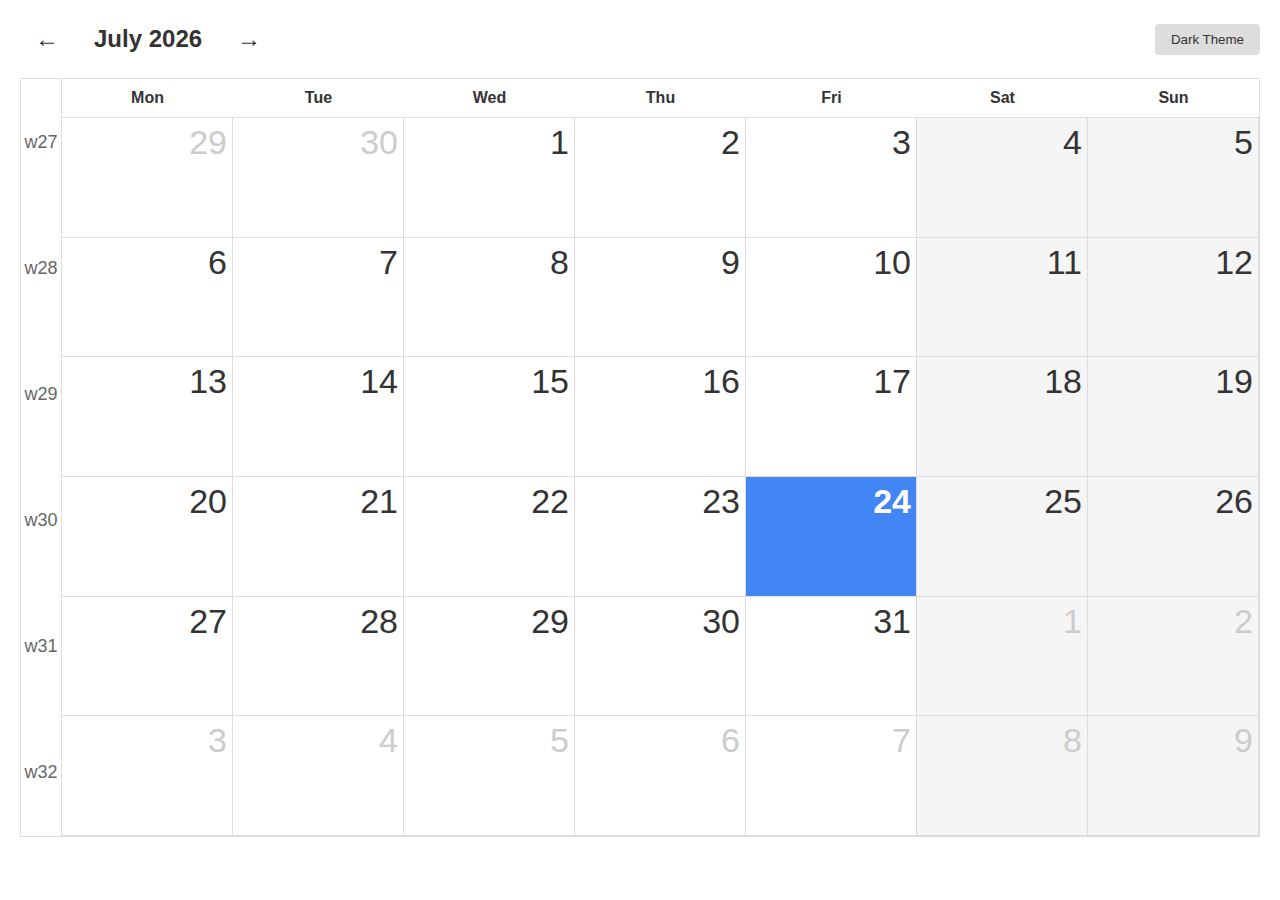
<file: index.html>
<!DOCTYPE html>
<html lang="pl">
<head>
    <meta charset="UTF-8">
    <meta name="viewport" content="width=device-width, initial-scale=1.0">
    <title>Kalendarz</title>
    <link rel="stylesheet" href="style.css">
</head>
<body>
    <div class="calendar-container" id="calendar-container">
        <div class="header">
            <div class="month-navigation">
                <button class="nav-button" id="prev-month">←</button>
                <div class="month-title" id="month-title">January 2023</div>
                <button class="nav-button" id="next-month">→</button>
            </div>
            <button class="theme-toggle" id="theme-toggle">Dark Theme</button>
        </div>
        
        <div class="calendar">
            <div class="week-numbers" id="week-numbers"></div>
            <div class="days-container">
                <div class="days-header">
                    <div class="day-header">Mon</div>
                    <div class="day-header">Tue</div>
                    <div class="day-header">Wed</div>
                    <div class="day-header">Thu</div>
                    <div class="day-header">Fri</div>
                    <div class="day-header">Sat</div>
                    <div class="day-header">Sun</div>
                </div>
                <div class="weeks" id="weeks"></div>
            </div>
        </div>
    </div>

    <script src="script.js"></script>
</body>
</html>
</file>
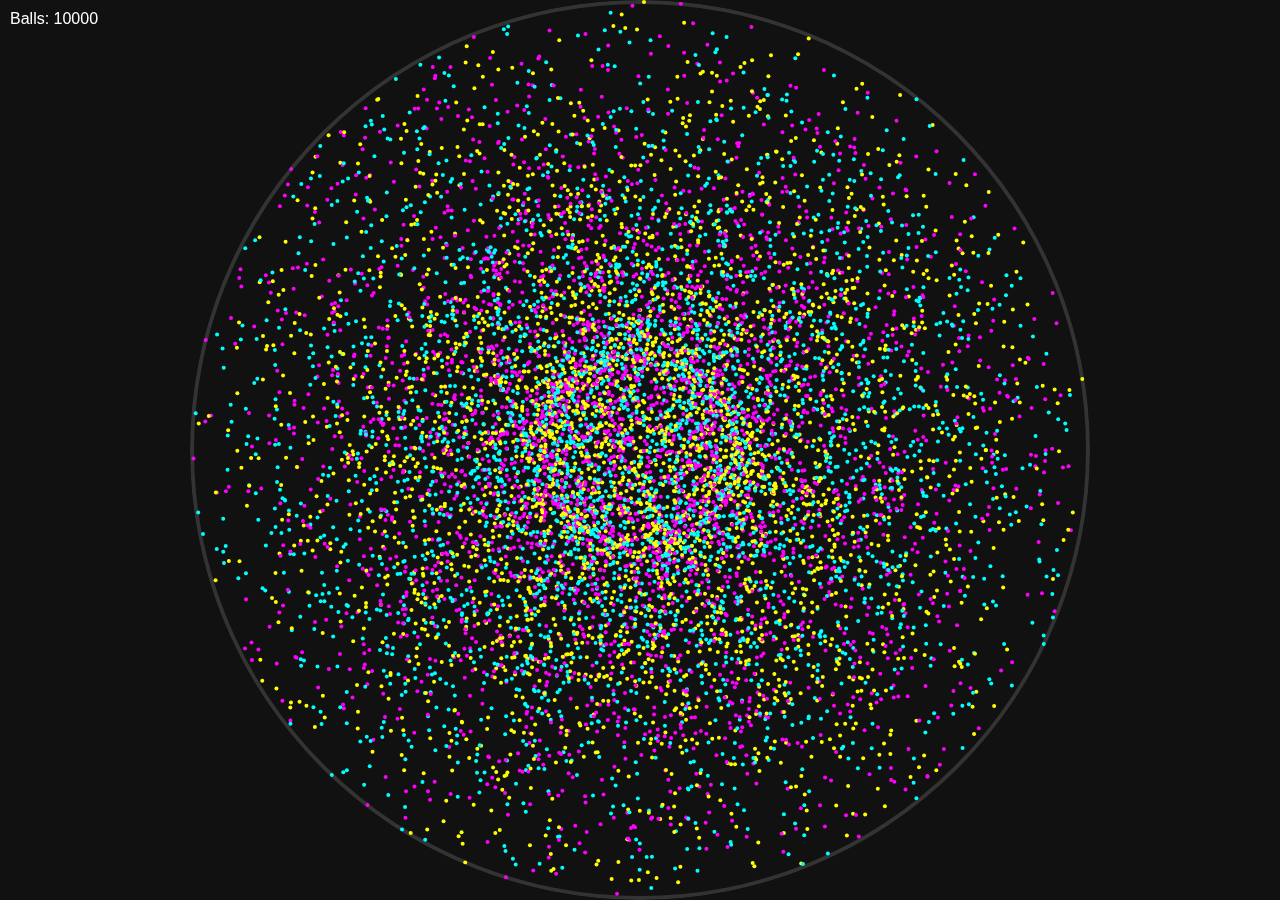
<file: ParticleSim v2.html>
<!DOCTYPE html>
<html lang="pl">
<head>
    <meta charset="UTF-8">
    <meta name="viewport" content="width=device-width, initial-scale=1.0">
    <title>instant</title>
    <style>
        body { 
            margin: 0; 
            display: flex; 
            justify-content: center; 
            align-items: center; 
            height: 100vh; 
            background-color: #111;
            overflow: hidden;
        }
        #container {
            position: relative;
            width: 100vmin;
            height: 100vmin;
        }
        canvas { 
            display: block;
            border-radius: 50%;
        }
        .counter {
            position: fixed;
            top: 10px;
            left: 10px;
            color: white;
            font-family: Arial, sans-serif;
            font-size: 16px;
        }
    </style>
</head>
<body>
    <div class="counter" id="ballCounter">Balls: 10000</div>
    <div id="container">
        <canvas id="gameCanvas"></canvas>
    </div>
    <script>
        const container = document.getElementById("container");
        const canvas = document.getElementById("gameCanvas");
        const ctx = canvas.getContext("2d");
        const ballCounter = document.getElementById("ballCounter");

        const MAX_BALLS = 10000;
        let circleRadius;
        let balls = [];

        function setupCanvas() {
            const size = Math.min(window.innerHeight, window.innerWidth);
            circleRadius = size / 2;
            
            container.style.width = `${size}px`;
            container.style.height = `${size}px`;
            
            canvas.width = size;
            canvas.height = size;
            
            drawCircleBorder();
        }

        function drawCircleBorder() {
            ctx.beginPath();
            ctx.arc(circleRadius, circleRadius, circleRadius - 2, 0, Math.PI * 2);
            ctx.strokeStyle = '#333';
            ctx.lineWidth = 4;
            ctx.stroke();
            ctx.closePath();
        }

        function createAllBalls() {
            for (let i = 0; i < MAX_BALLS; i++) {
                const speed = 3;
                const angle = Math.random() * Math.PI * 2;
                
                const randomRadius = Math.random() * (circleRadius * 0.8);
                const randomAngle = Math.random() * Math.PI * 2;
                const x = circleRadius + Math.cos(randomAngle) * randomRadius;
                const y = circleRadius + Math.sin(randomAngle) * randomRadius;
                
                balls.push({
                    x: x,
                    y: y,
                    radius: 2,
                    speed: speed,
                    dx: Math.cos(angle) * speed,
                    dy: Math.sin(angle) * speed,
                    color: getRandomColor()
                });
            }
            requestAnimationFrame(update);
        }

        function getRandomColor() {
            const colors = ['#ff0', '#f0f', '#0ff' ];
            return colors[Math.floor(Math.random() * colors.length)];
        }

        function update() {
            ctx.clearRect(0, 0, canvas.width, canvas.height);
            drawCircleBorder();
            
            balls.forEach(ball => {
                ball.x += ball.dx;
                ball.y += ball.dy;
                
                const dx = ball.x - circleRadius;
                const dy = ball.y - circleRadius;
                const distance = Math.sqrt(dx * dx + dy * dy);
                
                if (distance + ball.radius > circleRadius) {
                    const nx = dx / distance;
                    const ny = dy / distance;
                    
                    const dotProduct = ball.dx * nx + ball.dy * ny;
                    ball.dx = ball.dx - 2 * dotProduct * nx;
                    ball.dy = ball.dy - 2 * dotProduct * ny;
                    
                    const correction = circleRadius - distance - ball.radius;
                    ball.x += nx * correction;
                    ball.y += ny * correction;
                }
                
                drawBall(ball);
            });
            
            requestAnimationFrame(update);
        }

        function drawBall(ball) {
            ctx.beginPath();
            ctx.arc(ball.x, ball.y, ball.radius, 0, Math.PI * 2);
            ctx.fillStyle = ball.color;
            ctx.fill();
            ctx.closePath();
        }

        window.addEventListener('load', () => {
            setupCanvas();
            createAllBalls();
        });
        window.addEventListener('resize', setupCanvas);
    </script>
</body>
</html>
</file>
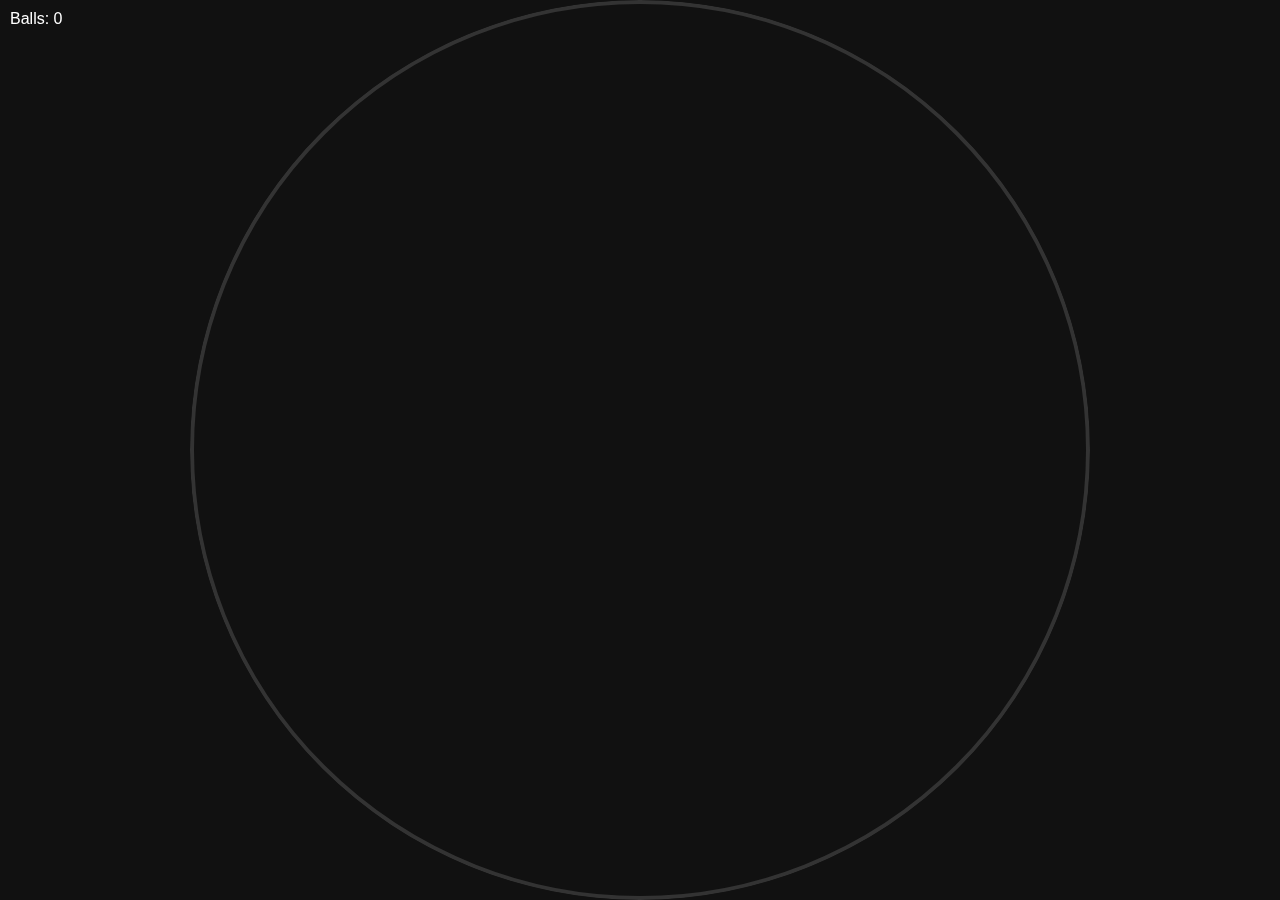
<file: ParticleSim v3.html>
<!DOCTYPE html>
<html lang="pl">
<head>
    <meta charset="UTF-8">
    <meta name="viewport" content="width=device-width, initial-scale=1.0">
    <title>growth</title>
    <style>
        body { 
            margin: 0; 
            display: flex; 
            justify-content: center; 
            align-items: center; 
            height: 100vh; 
            background-color: #111;
            overflow: hidden;
        }
        #container {
            position: relative;
            width: 100vmin;
            height: 100vmin;
        }
        canvas { 
            display: block;
            border-radius: 50%;
        }
        .counter {
            position: fixed;
            top: 10px;
            left: 10px;
            color: white;
            font-family: Arial, sans-serif;
            font-size: 16px;
        }
    </style>
</head>
<body>
    <div class="counter" id="ballCounter">Balls: 0</div>
    <div id="container">
        <canvas id="gameCanvas"></canvas>
    </div>
    <script>
        const container = document.getElementById("container");
        const canvas = document.getElementById("gameCanvas");
        const ctx = canvas.getContext("2d");
        const ballCounter = document.getElementById("ballCounter");

        let balls = [];
        let lastBallTime = 0;
        const MAX_BALLS = 10000;
        let circleRadius;

        function setupCanvas() {
            const size = Math.min(window.innerHeight, window.innerWidth);
            circleRadius = size / 2;
            
            container.style.width = `${size}px`;
            container.style.height = `${size}px`;
            
            canvas.width = size;
            canvas.height = size;
            
            drawCircleBorder();
        }

        function drawCircleBorder() {
            ctx.beginPath();
            ctx.arc(circleRadius, circleRadius, circleRadius - 2, 0, Math.PI * 2);
            ctx.strokeStyle = '#333';
            ctx.lineWidth = 4;
            ctx.stroke();
            ctx.closePath();
        }

        window.addEventListener('load', setupCanvas);
        window.addEventListener('resize', setupCanvas);

        document.addEventListener("click", startFirstBall);

        function startFirstBall() {
            if (balls.length === 0) {
                createBall();
                lastBallTime = Date.now();
                requestAnimationFrame(update);
                setInterval(addBallIfNeeded, 1);
            }
        }

        function addBallIfNeeded() {
            if (balls.length > 0 && balls.length < MAX_BALLS) {
                createBall();
            }
        }

        function createBall() {
            const speed = 2;
            const angle = Math.random() * Math.PI * 2;
            const radius = 2;
            
            const newBall = {
                x: circleRadius,
                y: circleRadius,
                radius: radius,
                speed: speed,
                angle: angle,
                dx: Math.cos(angle) * speed,
                dy: Math.sin(angle) * speed,
                color: getRandomColor()
            };
            
            balls.push(newBall);
            updateCounter();
        }

        function getRandomColor() {
            const colors = ['#ff0', '#f0f', '#0ff' ];
            return colors[Math.floor(Math.random() * colors.length)];
        }

        function update() {
            ctx.clearRect(0, 0, canvas.width, canvas.height);
            drawCircleBorder();
            
            balls.forEach((ball, index) => {
                ball.x += ball.dx;
                ball.y += ball.dy;
                
                const distance = Math.sqrt(
                    Math.pow(ball.x - circleRadius, 2) + 
                    Math.pow(ball.y - circleRadius, 2)
                );
                
                if (distance + ball.radius > circleRadius) {
                    const nx = (ball.x - circleRadius) / distance;
                    const ny = (ball.y - circleRadius) / distance;
                    
                    const dotProduct = ball.dx * nx + ball.dy * ny;
                    ball.dx = ball.dx - 2 * dotProduct * nx;
                    ball.dy = ball.dy - 2 * dotProduct * ny;
                    
                    const correction = circleRadius - distance - ball.radius;
                    ball.x += nx * correction;
                    ball.y += ny * correction;
                }
                
                drawBall(ball);
            });
            
            requestAnimationFrame(update);
        }

        function drawBall(ball) {
            ctx.beginPath();
            ctx.arc(ball.x, ball.y, ball.radius, 0, Math.PI * 2);
            ctx.fillStyle = ball.color;
            ctx.fill();
            ctx.closePath();
        }

        function updateCounter() {
            ballCounter.textContent = `Balls: ${balls.length}`;
        }
    </script>
</body>
</html>
</file>
<file: style.css>
:root {
    --bg-color: #ffffff;
    --text-color: #333333;
    --weekend-color: #f5f5f5;
    --holiday-color: #ffecec;
    --other-month-color: #cccccc;
    --border-color: #dddddd;
    --week-number-color: #666666;
    --current-day-color: #4285f4;
    --current-day-text: #ffffff;
    --day-hover: #e6e6e6;
}

.dark-theme {
    --bg-color: #1e1e1e;
    --text-color: #f0f0f0;
    --weekend-color: #2d2d2d;
    --holiday-color: #4a2a2a;
    --other-month-color: #3a3a3a;
    --border-color: #444444;
    --week-number-color: #aaaaaa;
    --current-day-color: #8ab4f8;
    --current-day-text: #1e1e1e;
    --day-hover: #333333;
}

body {
    font-family: Arial, sans-serif;
    margin: 0;
    padding: 20px;
    height: 100vh;
    box-sizing: border-box;
    background-color: var(--bg-color);
    color: var(--text-color);
    transition: background-color 0.3s, color 0.3s;
}

.calendar-container {
    display: flex;
    flex-direction: column;
    height: 95%;
}

.header {
    display: flex;
    justify-content: space-between;
    align-items: center;
    margin-bottom: 20px;
}

.month-navigation {
    display: flex;
    align-items: center;
    gap: 20px;
}

.nav-button {
    cursor: pointer;
    font-size: 24px;
    background: none;
    border: none;
    padding: 5px 15px;
    color: var(--text-color);
}

.month-title {
    font-size: 24px;
    font-weight: bold;
}

.theme-toggle {
    cursor: pointer;
    padding: 8px 16px;
    background-color: var(--border-color);
    border: none;
    border-radius: 4px;
    color: var(--text-color);
}

.calendar {
    display: flex;
    flex: 1;
    border: 1px solid var(--border-color);
    min-height: 0;
}

.week-numbers {
    display: flex;
    flex-direction: column;
    width: 40px;
    border-right: 1px solid var(--border-color);
}

.week-number {
    flex: 1;
    display: flex;
    align-items: center;
    justify-content: center;
    font-size: 18px;
    color: var(--week-number-color);
    min-height: 0;
}

.days-container {
    flex: 1;
    display: flex;
    flex-direction: column;
    min-height: 0;
}

.days-header {
    display: flex;
    position: sticky;
    top: 0;
    background-color: var(--bg-color);
    z-index: 1;
    flex-shrink: 0;
}

.day-header {
    flex: 1;
    text-align: center;
    padding: 10px 0;
    font-weight: bold;
    border-bottom: 1px solid var(--border-color);
    min-width: 0;
}

.weeks {
    flex: 1;
    display: flex;
    flex-direction: column;
    min-height: 0;
}

.week {
    display: flex;
    flex: 1;
    min-height: 0;
}

.day {
    flex: 1;
    border-right: 1px solid var(--border-color);
    border-bottom: 1px solid var(--border-color);
    padding: 5px;
    min-width: 0;
    min-height: 0;
    box-sizing: border-box;
    position: relative;
    transition: background-color 0.2s;
    display: flex;
    flex-direction: column;
    justify-content: space-between;
}

.day:hover {
    background-color: var(--day-hover);
}

.day-number {
    align-self: flex-end;
    font-size: 34px;
}

.weekend {
    background-color: var(--weekend-color);
}

.holiday {
    background-color: var(--holiday-color);
}

.other-month {
    color: var(--other-month-color);
}

.current-day {
    background-color: var(--current-day-color) !important;
    color: var(--current-day-text) !important;
    font-weight: bold;
}

.current-day .day-number {
    font-weight: bold;
}

.day-note {
    position: absolute;
    bottom: 20px;
    left: 5px;
    right: 5px;
    font-size: 12px;
    background-color: rgba(255, 255, 255, 0.8);
    padding: 2px;
    border-radius: 3px;
    overflow: hidden;
    text-overflow: ellipsis;
    white-space: nowrap;
    color: #333;
    cursor: pointer;
}

.dark-theme .day-note {
    background-color: rgba(0, 0, 0, 0.6);
    color: #fff;
}

.holiday-name {
    position: absolute;
    bottom: 40px;
    left: 5px;
    right: 5px;
    font-size: 12px;
    color: #d32f2f;
    background-color: rgba(255, 255, 255, 0.7);
    padding: 2px;
    border-radius: 3px;
    overflow: hidden;
    text-overflow: ellipsis;
    white-space: nowrap;
}

.day {
    position: relative;
    cursor: pointer;
}

.note-modal {
    display: none;
    position: fixed;
    top: 0;
    left: 0;
    width: 100%;
    height: 100%;
    background-color: rgba(0, 0, 0, 0.5);
    justify-content: center;
    align-items: center;
    z-index: 1000;
}

.modal-content {
    background-color: white;
    padding: 20px;
    border-radius: 8px;
    width: 90%;
    max-width: 500px;
    box-shadow: 0 4px 8px rgba(0, 0, 0, 0.2);
}

.dark-theme .modal-content {
    background-color: #2d2d2d;
    color: white;
}

.modal-header {
    display: flex;
    justify-content: space-between;
    align-items: center;
    margin-bottom: 15px;
    position: relative;
}

.modal-close {
    font-size: 24px;
    cursor: pointer;
    position: absolute;
    top: -10px;
    right: -10px;
    background: #f44336;
    color: white;
    width: 30px;
    height: 30px;
    border-radius: 50%;
    display: flex;
    justify-content: center;
    align-items: center;
}

.modal-holiday {
    display: block;
    color: #d32f2f;
    font-size: 14px;
    margin-top: 5px;
}

.dark-theme .modal-holiday {
    color: #ff6b6b;
}

.note-container {
    display: flex;
    align-items: flex-start;
    gap: 10px;
}

.note-display {
    flex-grow: 1;
    min-height: 100px;
    border: 1px solid #ddd;
    padding: 10px;
    border-radius: 4px;
    overflow-y: auto;
}

.dark-theme .note-display {
    background-color: #1e1e1e;
    border-color: #444;
    color: white;
}

.delete-note {
    background: #f44336;
    color: white;
    border: none;
    border-radius: 4px;
    padding: 8px 12px;
    cursor: pointer;
}

.delete-note:hover {
    background: #d32f2f;
}

.blurred {
    filter: brightness(0.7);
    pointer-events: none;
    user-select: none;
}

.dark-theme .holiday-name {
    position: absolute;
    bottom: 40px;
    left: 5px;
    right: 5px;
    font-size: 12px;
    color: #ff6b6b;
    background-color: rgba(0, 0, 0, 0.7);
    padding: 2px;
    border-radius: 3px;
    overflow: hidden;
    text-overflow: ellipsis;
    white-space: nowrap;
}
</file>
